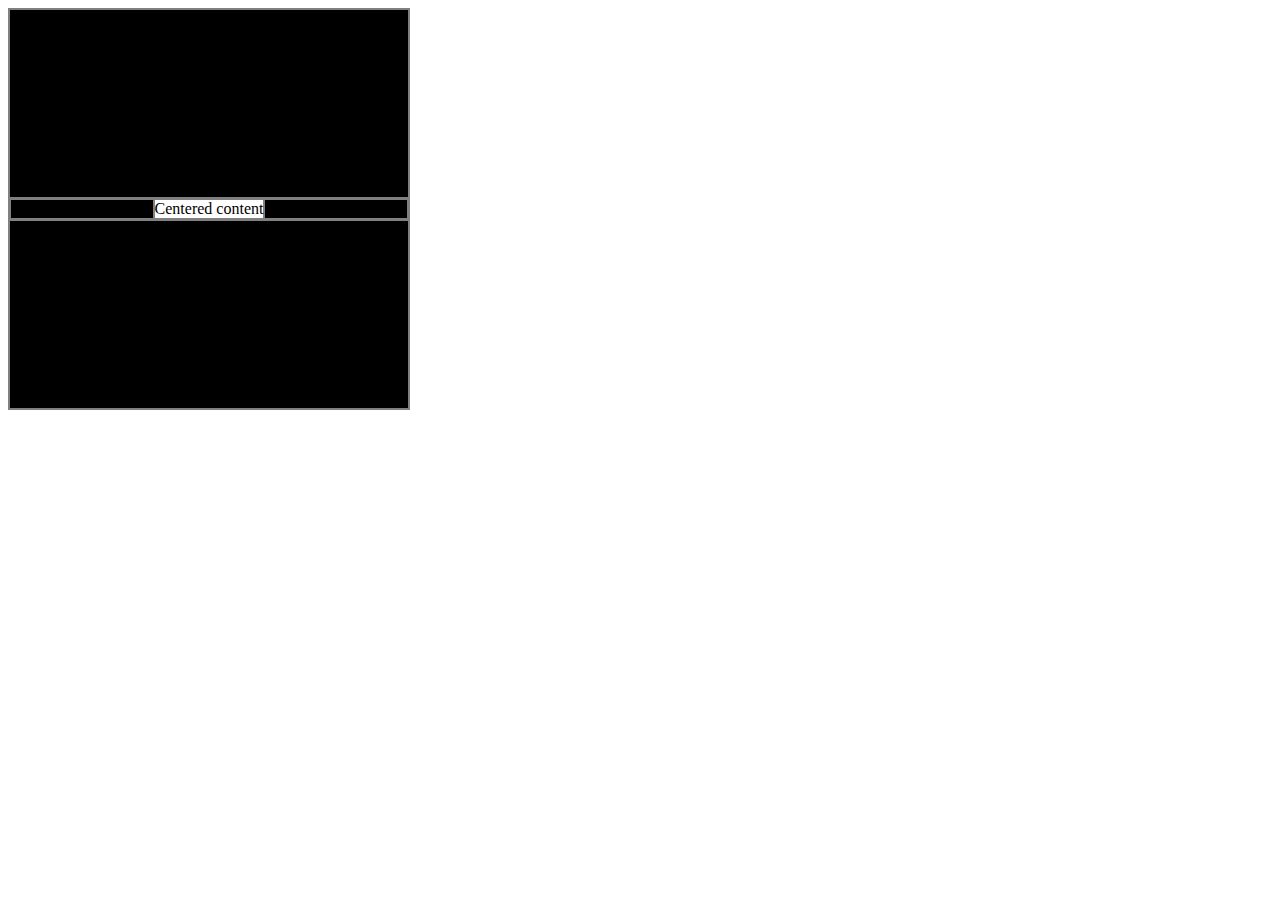
<file: week3_working_files/flexbox-examples/centering-element-inside-page/index.html>
<!DOCTYPE html>
<html lang="en">
  <head>

  <!-- For this case, the easiest thing to do is create two flexible boxes, one inside another. Each flexbox will have three elements: two of them pad the centered element, and then the centered element itself. -->
    <style>
    	.vertical-box {
		  display: flex;
		  height: 400px;
		  width: 400px;
		  flex-flow: column;
		}
		.horizontal-box {
		  display: flex;
		  flex-flow: row;
		}
		.spacer {
		  flex: auto;
		  background-color: black;
		}
		.centered-element {
		  flex: none;
		  background-color: white;
		}
		div {
			border: 1px solid gray;
		}
    </style>
  </head>
  <body>
  	<div class="vertical-box">
	  <div class="spacer"></div>
	  <div class="centered-element horizontal-box">
	    <div class="spacer"></div>
	    <div class="centered-element">Centered content</div>
	     <div class="spacer"></div>
	  </div>
	  <div class="spacer"></div>
	</div>
  </body>
</html>
</file>
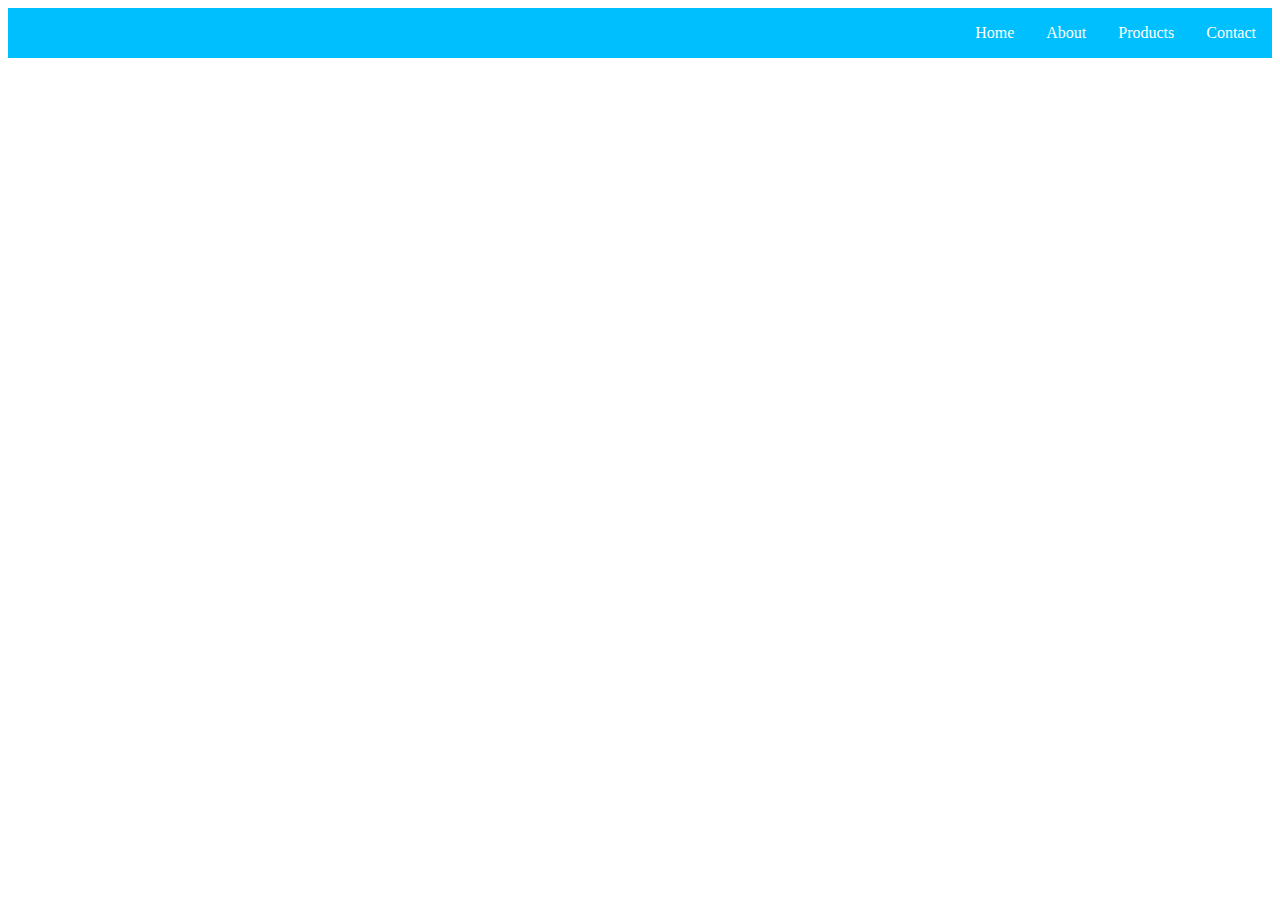
<file: week3_working_files/flexbox-examples/dynamic-top-nav/index.html>
<!DOCTYPE html>
<html lang="en">
  <head>
  <!-- a right-aligned navigation on the very top of our website, but we want it to be centered on medium-sized screens and single-columned on small devices -->
    <style>
    	.navigation {
		  list-style: none;
		  margin: 0;

		  background: deepskyblue;

		  display: -webkit-box;
		  display: -moz-box;
		  display: -ms-flexbox;
		  display: -webkit-flex;
		  display: flex;

		  -webkit-flex-flow: row wrap;
		  justify-content: flex-end;
		}

		.navigation a {
		  text-decoration: none;
		  display: block;
		  padding: 1em;
		  color: white;
		}

		.navigation a:hover {
		  background: linear-gradient(
        rgba(0, 0, 0, 0.2) 70%,
        rgba(0, 191, 255, 1)
      )
		}

		@media all and (max-width: 800px) {
		  .navigation {
		    justify-content: space-around;
		  }
		}

		@media all and (max-width: 600px) {
		  .navigation {
		    -webkit-flex-flow: column wrap;
		    flex-flow: column wrap;
		    padding: 0;
		  }

		  .navigation a {
		    text-align: center;
		    padding: 10px;
		    border-top: 1px solid rgba(255,255,255,0.3);
		    border-bottom: 1px solid rgba(0,0,0,0.1);
		  }


		  .navigation li:last-of-type a {
		    border-bottom: none;
		  }
		}
    </style>
  </head>
  <body>
  	<ul class="navigation">
	  <li><a href="#">Home</a></li>
	  <li><a href="#">About</a></li>
	  <li><a href="#">Products</a></li>
	  <li><a href="#">Contact</a></li>
	</ul>
  </body>
</html>
</file>
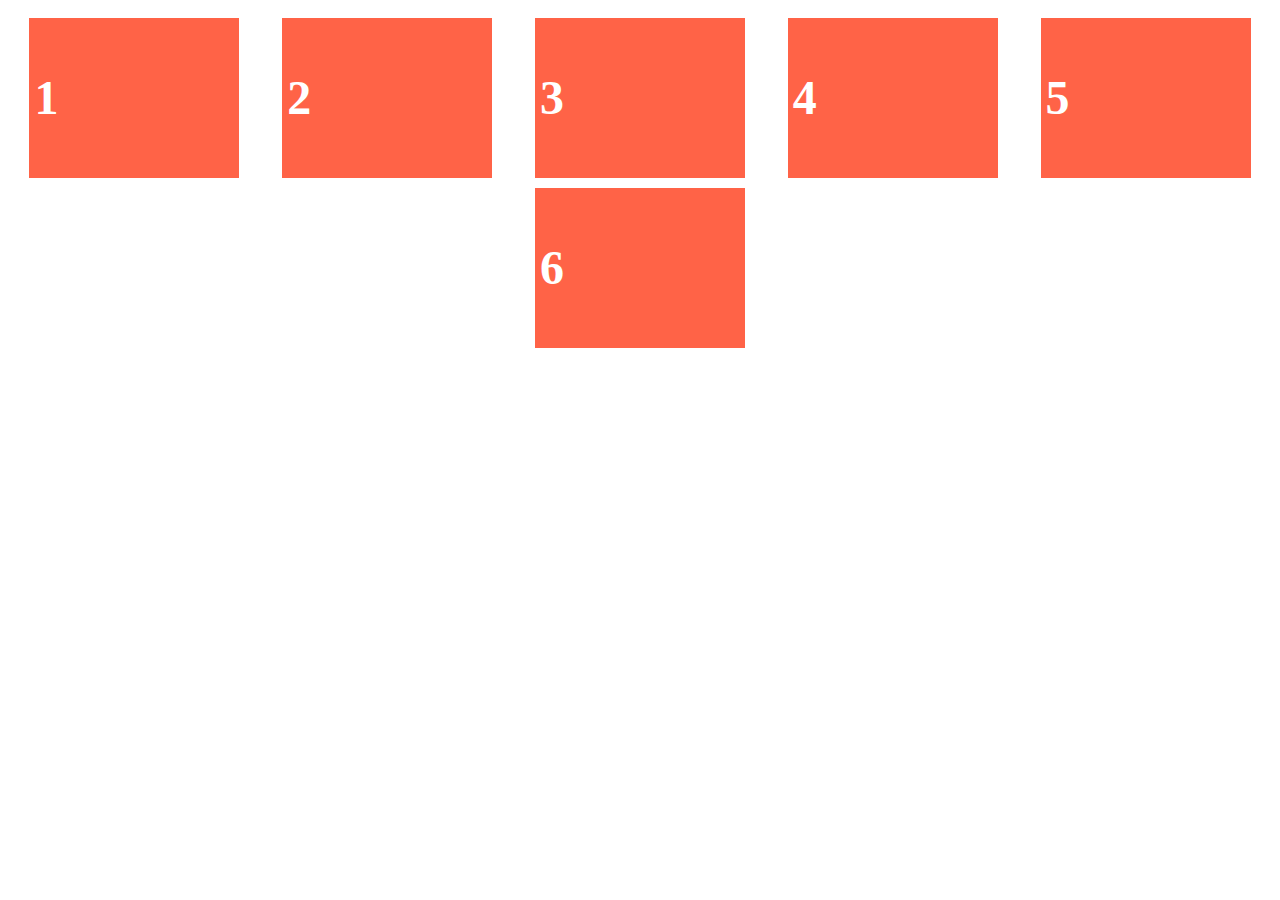
<file: week3_working_files/flexbox-examples/even-horiz-items/index.html>
<!DOCTYPE html>
<html lang="en">
  <head>
  <!-- a list of 6 items, all with a fixed dimensions in a matter of aesthetics but they could be auto-sized. We want them to be evenly and nicely distributed on the horizontal axis so that when we resize the browser, everything is fine (without media queries!) -->
    <style>

    .flex-container {
		  padding: 0;
		  margin: 0;
		  list-style: none;

		  display: -webkit-box;
		  display: -moz-box;
		  display: -ms-flexbox;
		  display: -webkit-flex;
		  display: flex;

		  -webkit-flex-flow: row wrap;
		  justify-content: space-around;
		}

		.flex-item {
		  background: tomato;
		  padding: 5px;
		  width: 200px;
		  height: 150px;
		  margin: 10px 1px 0 1px;

		  line-height: 150px;
		  color: white;
		  font-weight: bold;
		  font-size: 3em;
		  text-align: center;
		  display: inline-flex;
		}

    </style>
  </head>
  <body>
  	<ul class="flex-container">
	  <li class="flex-item">1</li>
	  <li class="flex-item">2</li>
	  <li class="flex-item">3</li>
	  <li class="flex-item">4</li>
	  <li class="flex-item">5</li>
	  <li class="flex-item">6</li>
	</ul>
  </body>
</html>
</file>
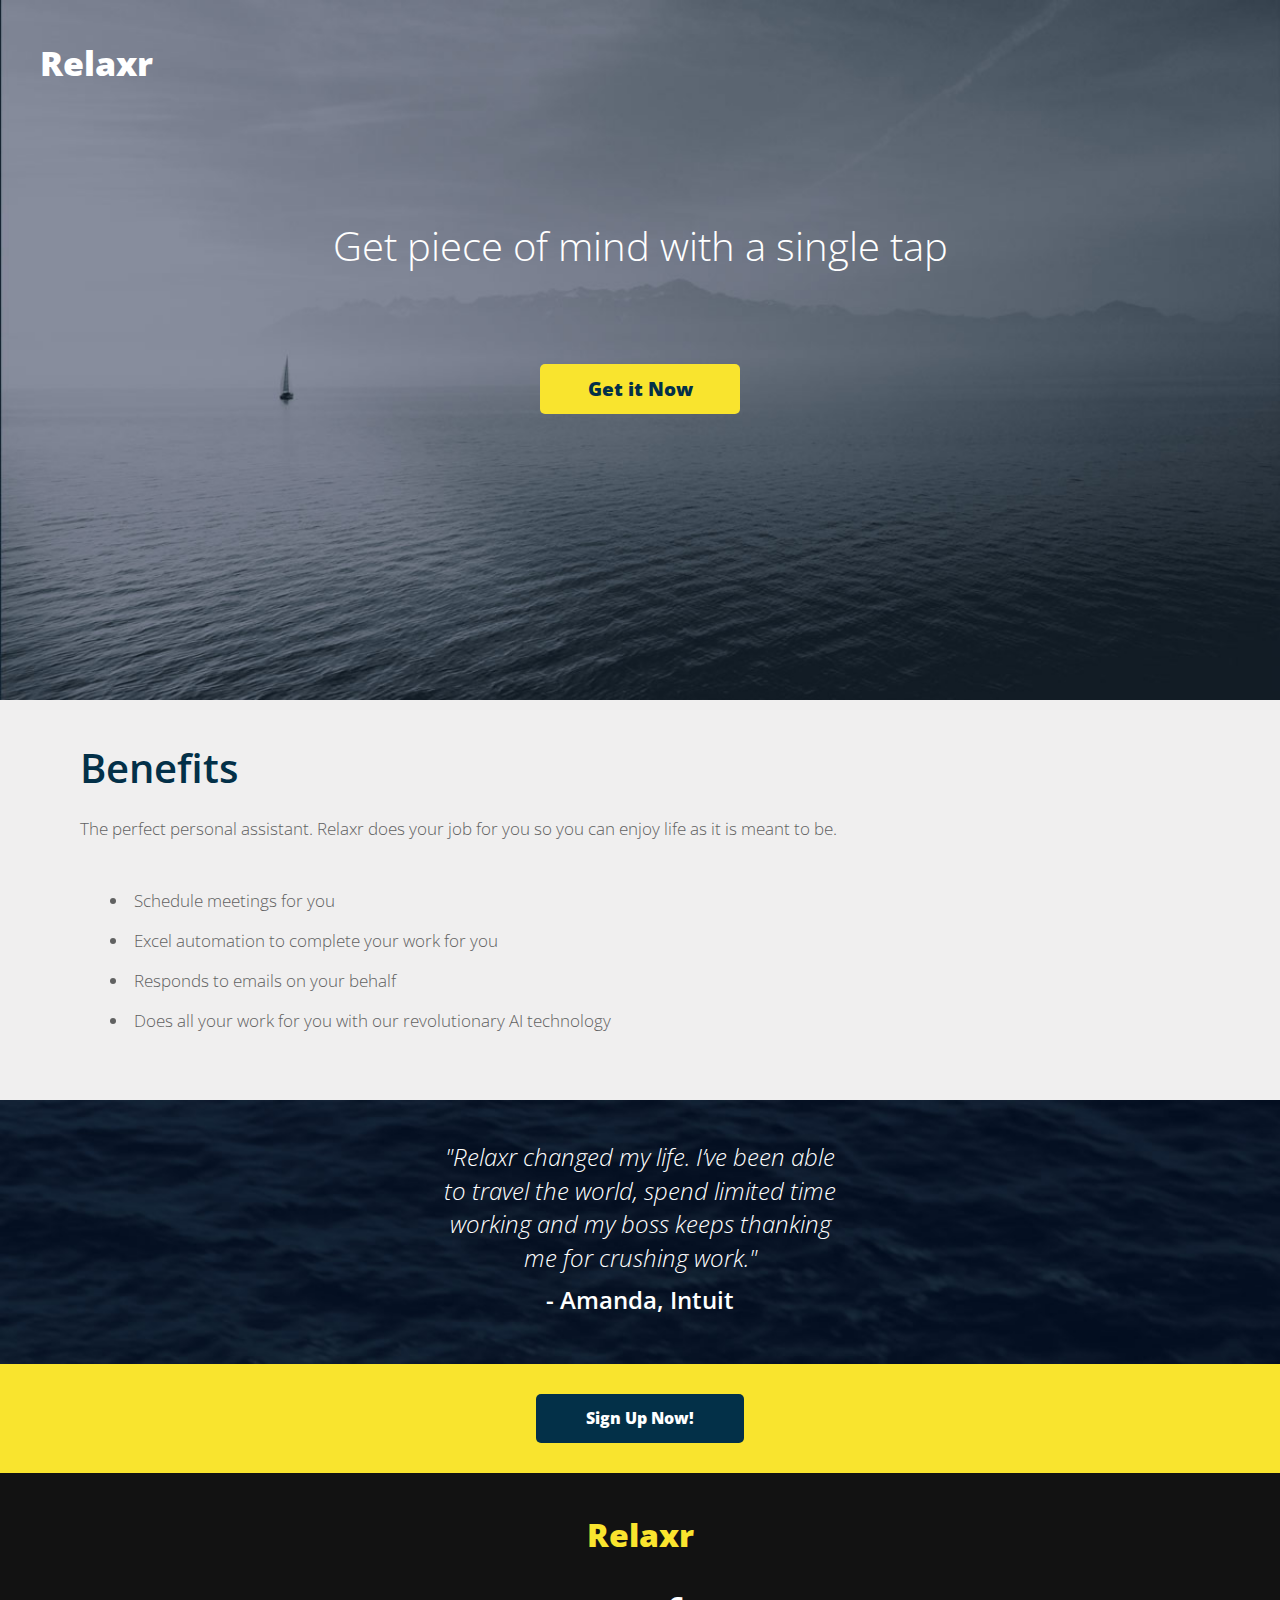
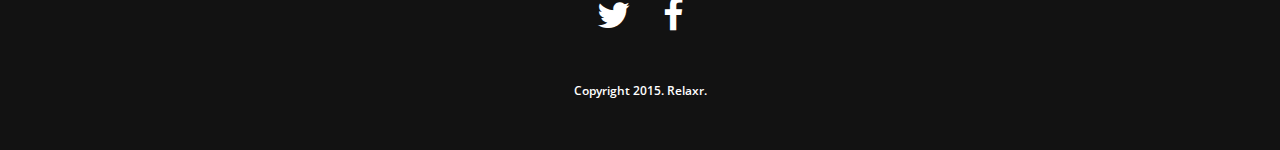
<file: week3_working_files/assignment/1.Relaxr/starter_code/index.html>
<!DOCTYPE html>
<html lang="en">

<head>
	<meta charset="utf-8">
	<meta name="description" content="Your description goes here">
	<meta name="keywords" content="one, two, three">

	<title>Relaxr</title>

	<!-- external CSS link -->
	<link rel="stylesheet" href="css/reset.css">
	<link rel="stylesheet" href="css/style.css">
	<link href='https://fonts.googleapis.com/css?family=Open+Sans:300,300italic,600,800' rel='stylesheet' type='text/css'>
	<link rel="stylesheet" href="https://maxcdn.bootstrapcdn.com/font-awesome/4.5.0/css/font-awesome.min.css">

</head>

<body>
	<div class="container">

		<section class="background">
			<article>
				<div class="headerlogo">Relaxr</div>
				<h1>Get piece of mind with a single tap</h1>
				<a class="getbutton">Get it Now</a>
			</article>
		</section>

		<section class="benefits">
			<article>
				<div class="benefitstext">
					<h2>Benefits</h2>
					<p>The perfect personal assistant. Relaxr does your job for you so you can enjoy life as it is meant to be.</p>
					<ul>
						<li>Schedule meetings for you</li>
						<li>Excel automation to complete your work for you</li>
						<li>Responds to emails on your behalf</li>
						<li>Does all your work for you with our revolutionary AI technology</li>
					</ul>
				</div>
			</article>
		</section>

		<section class="testimonial">
			<article>
				<blockquote>"Relaxr changed my life. I’ve been able to travel the world, spend limited time working and my boss keeps thanking me for crushing work."</blockquote>
				<p>- Amanda, Intuit</p>
			</article>
		</section>

		<section class="signup">
			<a class="signbutton">Sign Up Now!</a>
		</section>

		<footer>
			<div class="footerlogo">Relaxr</div>
			<div class="socialmedia">
				<a href="http://www.twitter.com" target="_blank"><i class="fa fa-twitter fa-3x"></i></a>
				<a href="http://www.facebook.com" target="_blank"><i class="fa fa-facebook fa-3x"></i></a>
			</div>
			<p class="footertext">Copyright 2015. Relaxr.</p>
		</footer>
	</div>
	<!-- #container -->
</body>

</html>
</file>
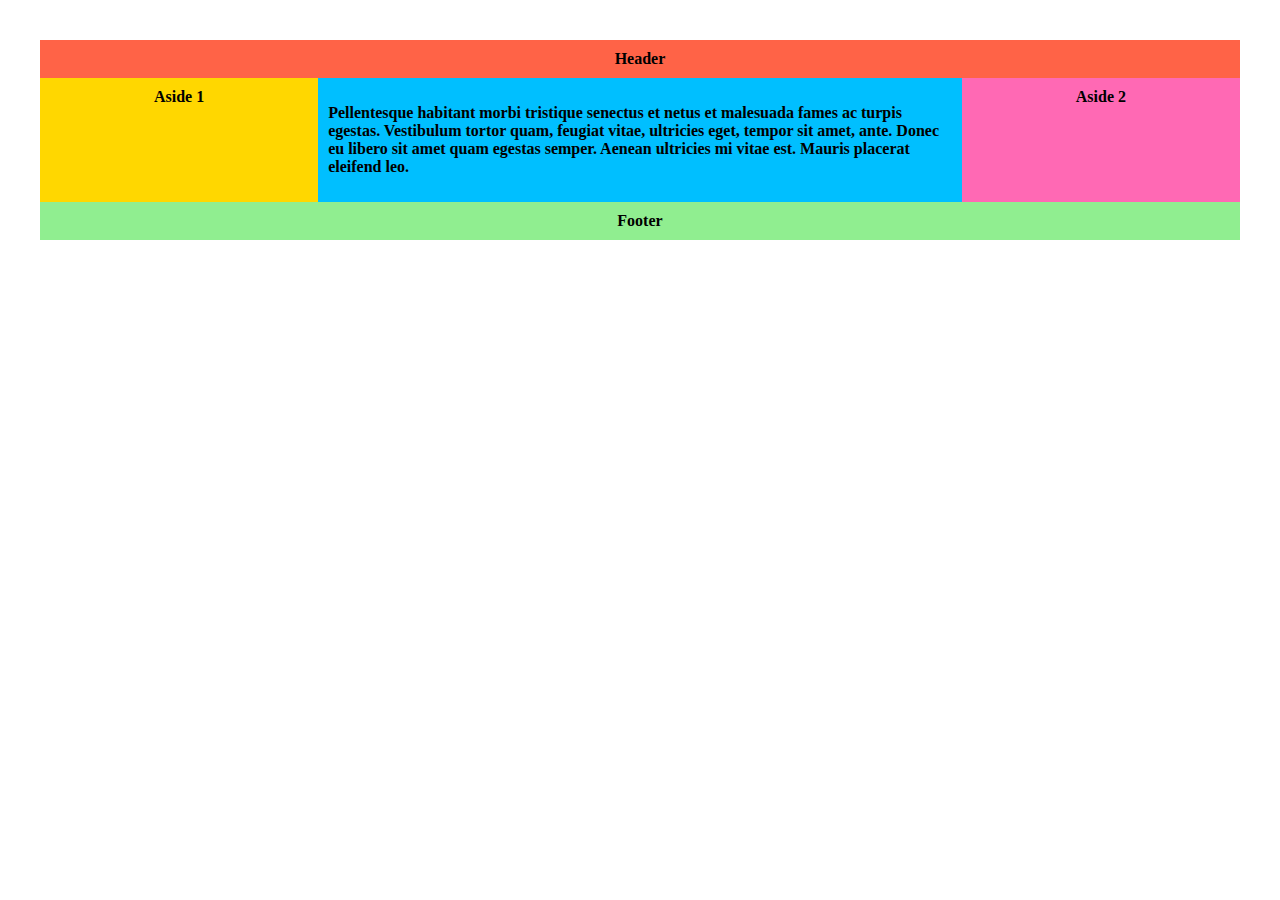
<file: week3_working_files/flexbox-examples/advanced/flexible-column-layout-with-rows/index.html>
<!DOCTYPE html>
<html lang="en">
  <head>
  <!-- a mobile-first 3-columns layout with full-width header and footer. And independent from source order utilzing the different value applications of flex-basis-->
    <style>
    	.wrapper {
		  display: -webkit-box;
		  display: -moz-box;
		  display: -ms-flexbox;
		  display: -webkit-flex;
		  display: flex;

		  -webkit-flex-flow: row wrap;
		  flex-flow: row wrap;

		  font-weight: bold;
		  text-align: center;
		}

		/*
			flex-basis is 100% which forces each item to
			be 100% of the length of a line so the elements stack
			vertically even though the flex-flow is row.
			nb flex-grow is 1 so they are evenly flexible
		*/
		.wrapper > * {
		  padding: 10px;
		  flex: 1 100%;
		}

		.header {
		  background: tomato;
		}

		.footer {
		  background: lightgreen;
		}

		.main {
		  text-align: left;
		  background: deepskyblue;
		}

		.aside-1 {
		  background: gold;
		}

		.aside-2 {
		  background: hotpink;
		}

		/*
			this makes the asides always have flex-grow: 1; for all layouts >= 600px
			with flex-basis: auto; meaning that
			the remaining space will always be distributed to
			other elements with a greater flex-grow (e.g. 100%).
		*/
		@media all and (min-width: 600px) {
		  .aside { flex: 1 auto; }
		}

		/*
			this resets the order of the items for all layouts >= 800px
			with the order of one of the asides moving before the main.
			the main is then taking a flex-grow of 3, with a flex-basis: 0px;
			so that the space distribution always happens between itself and the
			auto-basis-spacing of the asides either side of it.
			the header and footer consistently stay at 100% length on seperate lines.
		*/
		@media all and (min-width: 800px) {
		  .main    { flex: 3 0px; }
		  .aside-1 { order: 1; }
		  .main    { order: 2; }
		  .aside-2 { order: 3; }
		  .footer  { order: 4; }
		}

		body {
		  padding: 2em;
		}

    </style>
  </head>
  <body>
  <div class="wrapper">
	  <header class="header">Header</header>
	  <article class="main">
	    <p>Pellentesque habitant morbi tristique senectus et netus et malesuada fames ac turpis egestas. Vestibulum tortor quam, feugiat vitae, ultricies eget, tempor sit amet, ante. Donec eu libero sit amet quam egestas semper. Aenean ultricies mi vitae est. Mauris placerat eleifend leo.</p>
	  </article>
	  <aside class="aside aside-1">Aside 1</aside>
	  <aside class="aside aside-2">Aside 2</aside>
	  <footer class="footer">Footer</footer>
	</div>
  </body>
</html>
</file>
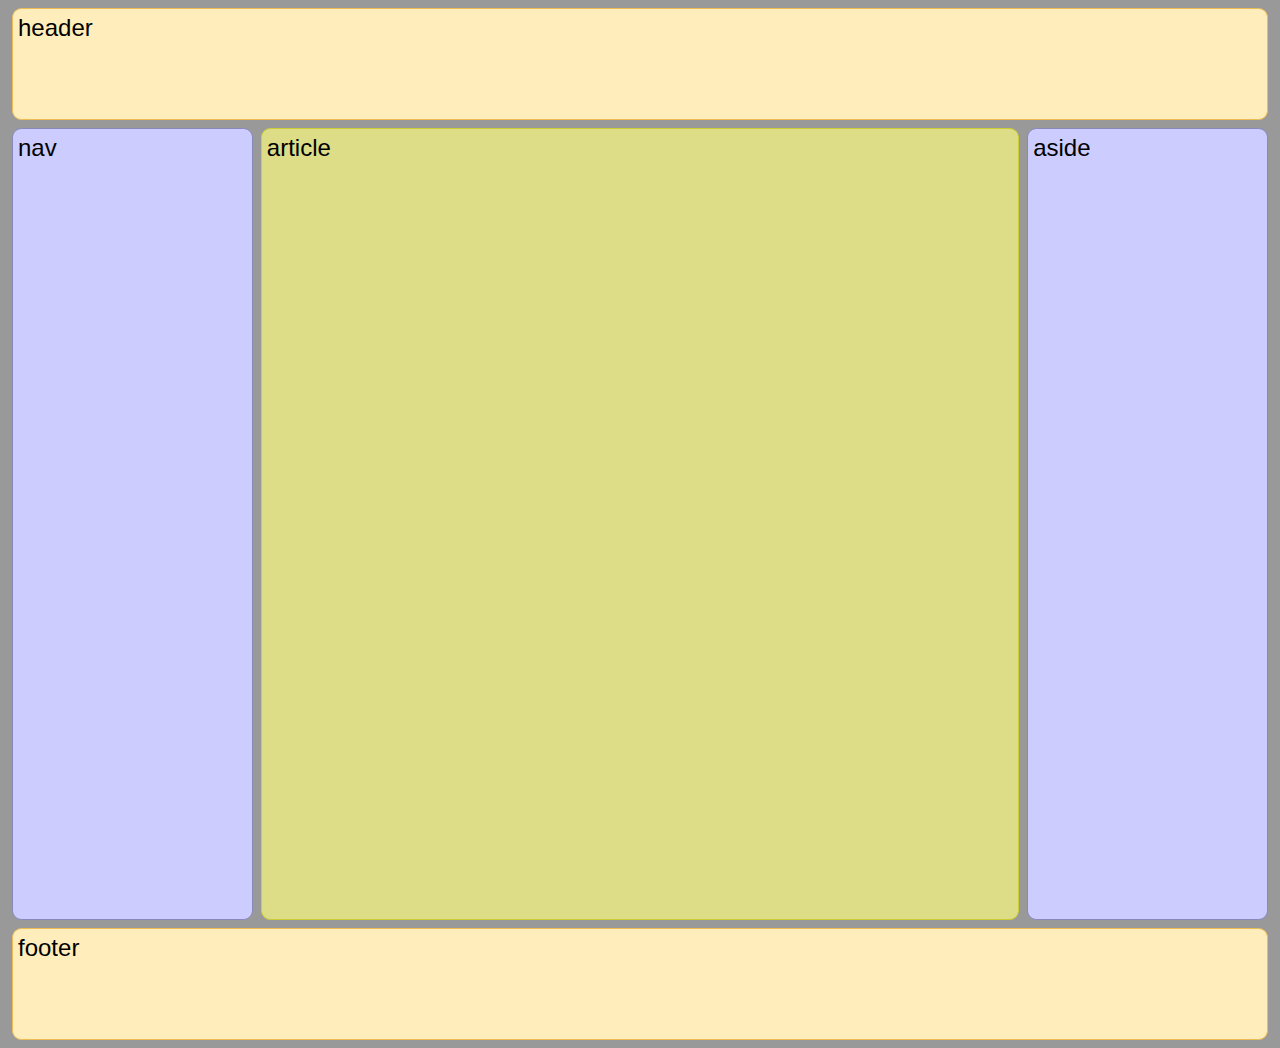
<file: week3_working_files/flexbox-examples/advanced/holy-grail-layout/index.html>
<!DOCTYPE html>
<html lang="en">
  <head>
    <style>

  body {
   font: 24px Helvetica;
   background: #999999;
  }

  #main {
   min-height: 800px;
   margin: 0px;
   padding: 0px;
   display: -webkit-flex;
   display:         flex;
   -webkit-flex-flow: row;
           flex-flow: row;
   }
 
  #main > article {
   margin: 4px;
   padding: 5px;
   border: 1px solid #cccc33;
   border-radius: 7pt;
   background: #dddd88;
   -webkit-flex: 3 1 60%;
           flex: 3 1 60%;
   -webkit-order: 2;
           order: 2;
   }
  
  #main > nav {
   margin: 4px;
   padding: 5px;
   border: 1px solid #8888bb;
   border-radius: 7pt;
   background: #ccccff;
   -webkit-flex: 1 6 20%;
           flex: 1 6 20%;
   -webkit-order: 1;
           order: 1;
   }
  
  #main > aside {
   margin: 4px;
   padding: 5px;
   border: 1px solid #8888bb;
   border-radius: 7pt;
   background: #ccccff;
   -webkit-flex: 1 6 20%;
           flex: 1 6 20%;
   -webkit-order: 3;
           order: 3;
   }
 
  header, footer {
   display: block;
   margin: 4px;
   padding: 5px;
   min-height: 100px;
   border: 1px solid #eebb55;
   border-radius: 7pt;
   background: #ffeebb;
   }
 
  /* Too narrow to support three columns */
  @media all and (max-width: 640px) {
  
   #main, #page {
    -webkit-flex-flow: column;
            flex-direction: column;
   }

   #main > article, #main > nav, #main > aside {
    /* Return them to document order */
    -webkit-order: 0;
            order: 0;
   }
  
   #main > nav, #main > aside, header, footer {
    min-height: 50px;
    max-height: 50px;
   }
  }

 </style>
  </head>
  <body>
 <header>header</header>
 <div id='main'>
    <article>article</article>
    <nav>nav</nav>
    <aside>aside</aside>
 </div>
 <footer>footer</footer>
  </body>
</html>
</file>
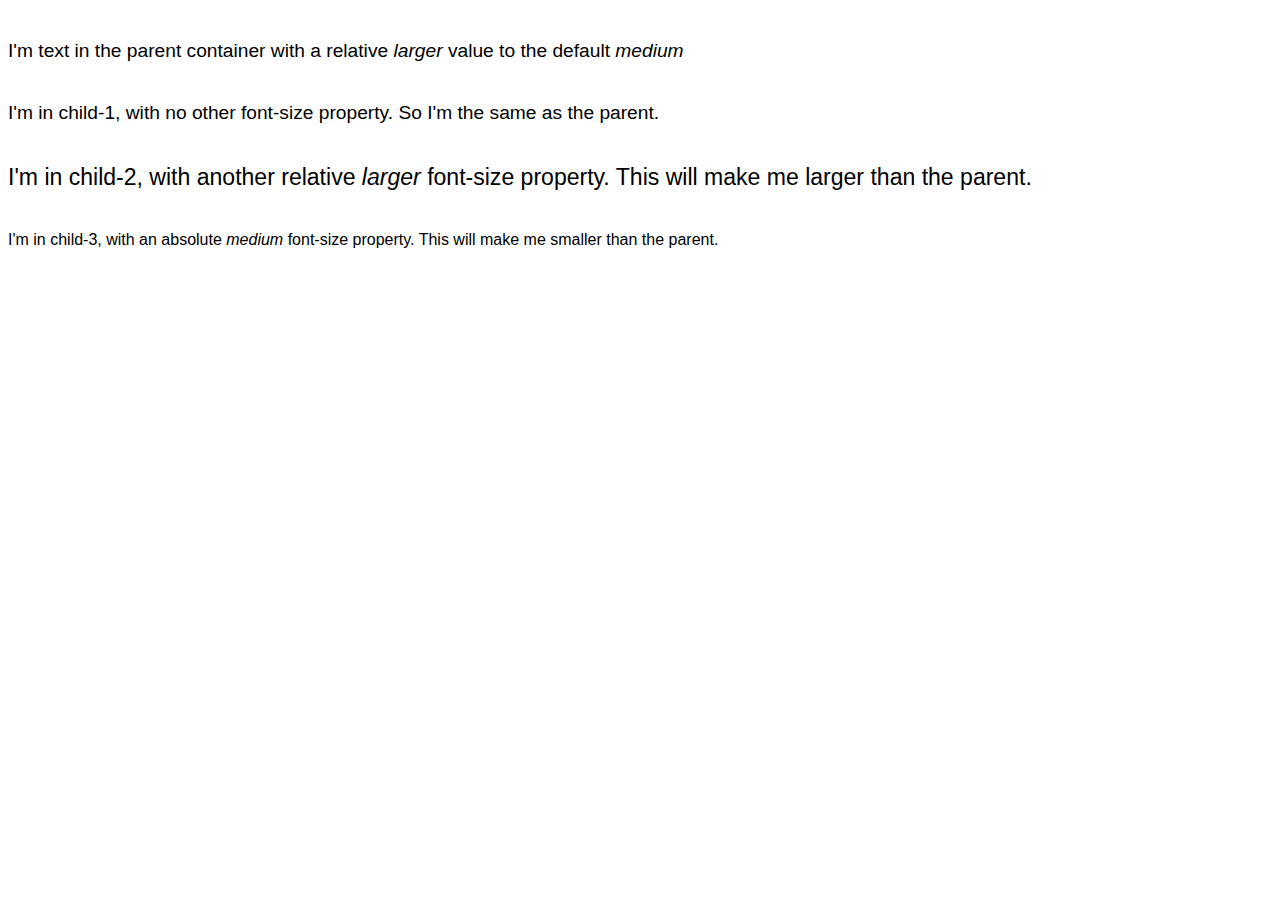
<file: week3_working_files/font-keywords/page.html>
<!DOCTYPE html>
<html>

<head>
  <title>Font sizes</title>
  <link rel="stylesheet" type="text/css" href="page.css">
</head>

<body>

  <div class="parent">
    I'm text in the parent container with a relative <em>larger</em> value to the default <em>medium</em>

    <div class="child-1">
      I'm in child-1, with no other font-size property. So I'm the same as the parent.
    </div>

    <div class="child-2">
      I'm in child-2, with another relative <em>larger</em> font-size property. This will make me larger than the parent.
    </div>

    <div class="child-3">
      I'm in child-3, with an absolute <em>medium</em> font-size property. This will make me smaller than the parent.
    </div>

  </div>

</body>

</html>
</file>
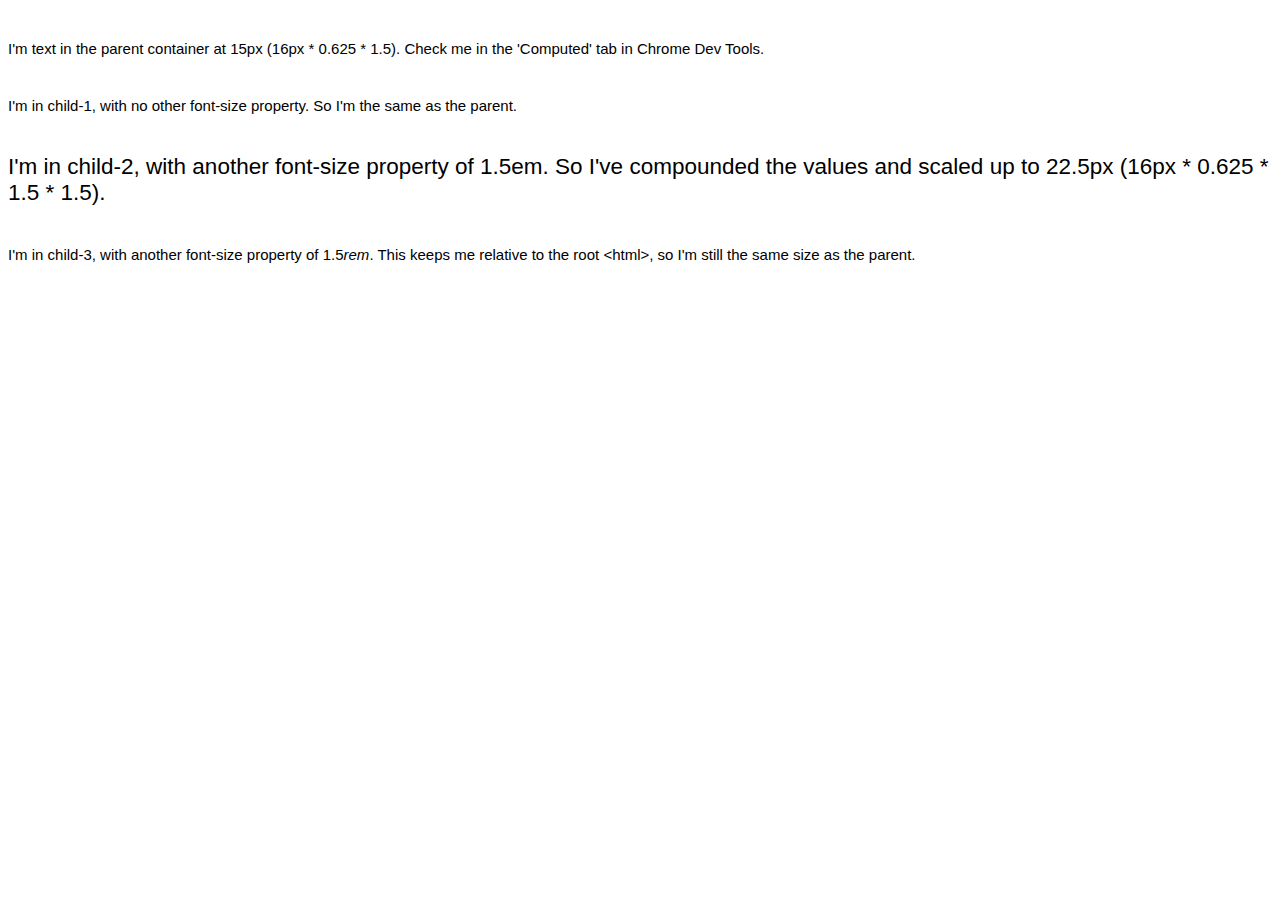
<file: week3_working_files/font-sizes/page.html>
<!DOCTYPE html>
<html>

<head>
  <title>Font sizes</title>
  <link rel="stylesheet" type="text/css" href="page.css">
</head>

<body>

  <div class="parent">
    I'm text in the parent container at 15px (16px * 0.625 * 1.5). Check me in the 'Computed' tab in Chrome Dev Tools.

    <div class="child-1">
      I'm in child-1, with no other font-size property. So I'm the same as the parent.
    </div>

    <div class="child-2">
      I'm in child-2, with another font-size property of 1.5em. So I've compounded the values and scaled up to 22.5px (16px * 0.625 * 1.5 * 1.5).
    </div>

    <div class="child-3">
      I'm in child-3, with another font-size property of 1.5<em>rem</em>. This keeps me relative to the root &lt;html&gt;, so I'm still the same size as the parent.
    </div>

  </div>

</body>

</html>
</file>
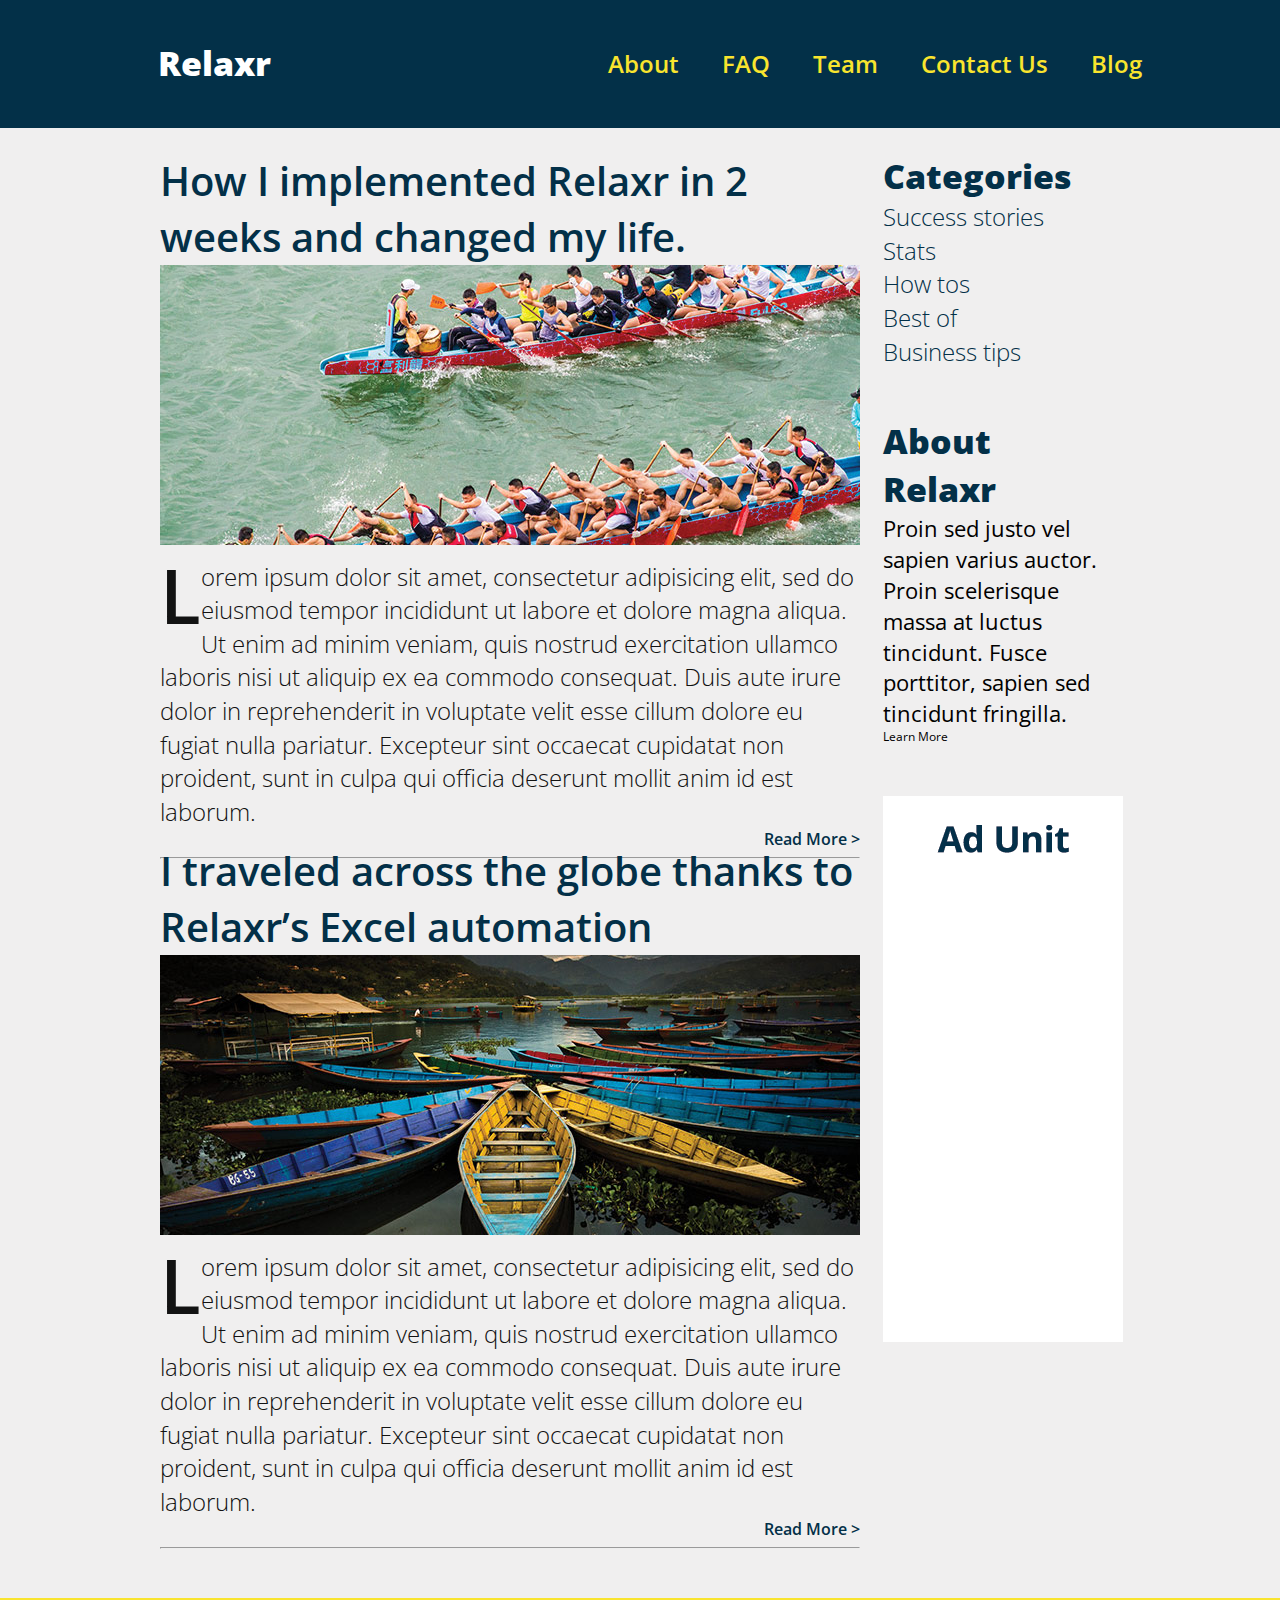
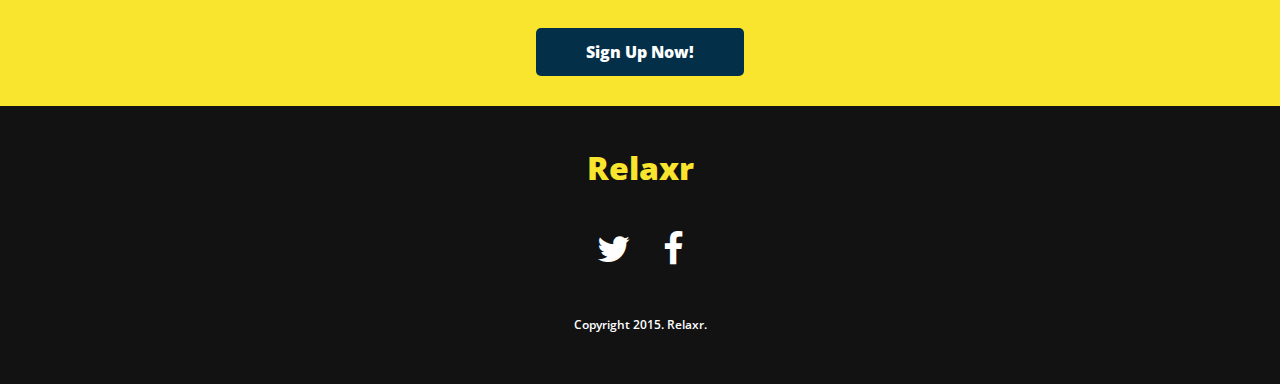
<file: week3_working_files/assignment/1.Relaxr/starter_code/blog.html>
<!DOCTYPE html>
<html lang="en">

<head>
	<meta charset="utf-8">
	<meta name="description" content="Your description goes here">
	<meta name="keywords" content="one, two, three">

	<title>Relaxr</title>

	<!-- external CSS link -->
	<link rel="stylesheet" href="css/reset.css">
	<link rel="stylesheet" href="css/style.css">
	<link href='https://fonts.googleapis.com/css?family=Open+Sans:300,300italic,600,800' rel='stylesheet' type='text/css'>
	<link rel="stylesheet" href="https://maxcdn.bootstrapcdn.com/font-awesome/4.5.0/css/font-awesome.min.css">

</head>

<body>


		<section class="header">
			<div class="headerlogo">Relaxr</div>
			<nav>
				<ul>
					<a href="index.html">About</a>
					<a href="#">FAQ</a>
					<a href="#">Team</a>
					<a href="#">Contact Us</a>
					<a href="blog.html">Blog</a>
				</ul>
			</nav>
		</section>

		<div class="maincontainer">
			<div class="postplaceholder">
				<section class="post">
					<article>
						<h2>How I implemented Relaxr in 2 weeks and changed my life.</h2>
						<img src="images/blog_photo1.jpg">
						<p>
							<span>L</span>orem ipsum dolor sit amet, consectetur adipisicing elit, sed do eiusmod tempor incididunt ut labore et dolore magna aliqua. Ut enim ad minim veniam, quis nostrud exercitation ullamco laboris nisi ut aliquip ex ea commodo consequat. Duis
							aute irure dolor in reprehenderit in voluptate velit esse cillum dolore eu fugiat nulla pariatur. Excepteur sint occaecat cupidatat non proident, sunt in culpa qui officia deserunt mollit anim id est laborum.</p>

						<div class="readmore">
							<a href="#">Read More > </a>
						</div>
						<hr>
					</article>
				</section>

				<section class="post">
					<article>
						<h2>I traveled across the globe thanks to Relaxr’s Excel automation</h2>
						<img src="images/blog_photo2.jpg">
						<p>
							<span>L</span>orem ipsum dolor sit amet, consectetur adipisicing elit, sed do eiusmod tempor incididunt ut labore et dolore magna aliqua. Ut enim ad minim veniam, quis nostrud exercitation ullamco laboris nisi ut aliquip ex ea commodo consequat. Duis
							aute irure dolor in reprehenderit in voluptate velit esse cillum dolore eu fugiat nulla pariatur. Excepteur sint occaecat cupidatat non proident, sunt in culpa qui officia deserunt mollit anim id est laborum.</p>

						<div class="readmore">
							<a href="#">Read More > </a>
						</div>
						<hr>
					</article>
				</section>
			</div>
			<!-- content -->

			<aside>
				<div class="sidebar">
					<h3>Categories</h3>
					<ul>
						<a>Success stories</a>
						<a>Stats</a>
						<a>How tos</a>
						<a>Best of</a>
						<a>Business tips</a>
					</ul>
				</div>

				<div class="sidebar">
					<h3>About Relaxr</h3>
					<p>Proin sed justo vel sapien varius auctor. Proin scelerisque massa at luctus tincidunt. Fusce porttitor, sapien sed tincidunt fringilla.</p>
          <a src="#">Learn More</a>
				</div>
				<div class="sidebar">
					<img src="images/ad-unit.png">
				</div>
			</aside>

		</div>
		<!--maincontainer-->

		<section class="signup">
			<a class="signbutton">Sign Up Now!</a>
		</section>

		<footer>
			<div class="footerlogo">Relaxr</div>
			<div class="socialmedia">
				<a href="http://www.twitter.com" target="_blank"><i class="fa fa-twitter fa-3x"></i></a>
				<a href="http://www.facebook.com" target="_blank"><i class="fa fa-facebook fa-3x"></i></a>
			</div>
			<p class="footertext">Copyright 2015. Relaxr.</p>
		</footer>

	<!-- #container -->
</body>

</html>
</file>
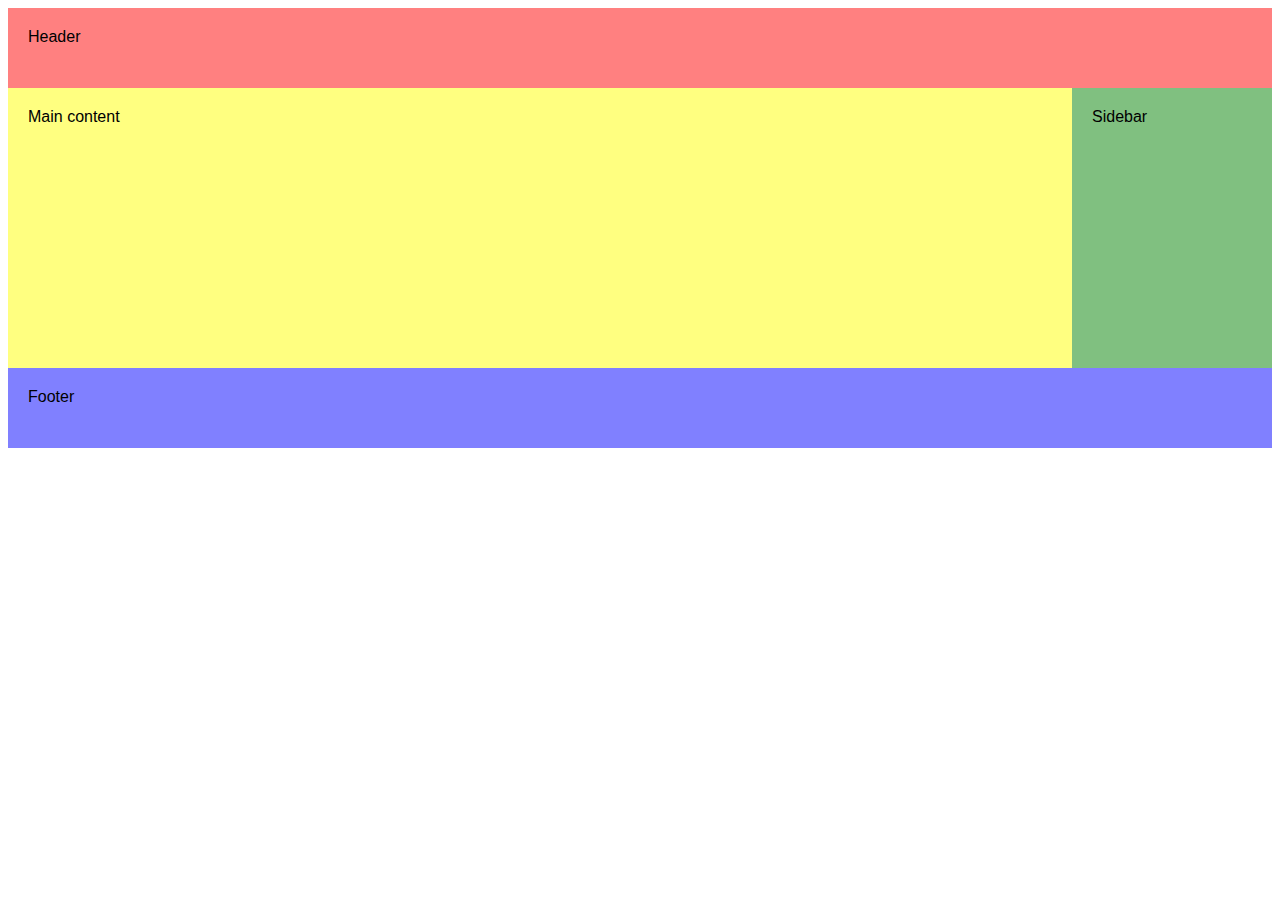
<file: week3_working_files/layout_challenge/1.two-column/flexbox-columns/page.html>
<!DOCTYPE html>
<html>

<head>
  <title>Flexbox layout</title>
  <link rel="stylesheet" type="text/css" href="page.css">
</head>

<body>
  <header>
    <div class="placeholder">Header</div>
  </header>

  <main>
    <section class="content">
      <div class="placeholder">Main content</div>
    </section>
    <section class="sidebar">
      <div class="placeholder">Sidebar</div>
    </section>
  </main>

  <footer>
    <div class="placeholder">Footer</div>
  </footer>
</body>

</html>
</file>
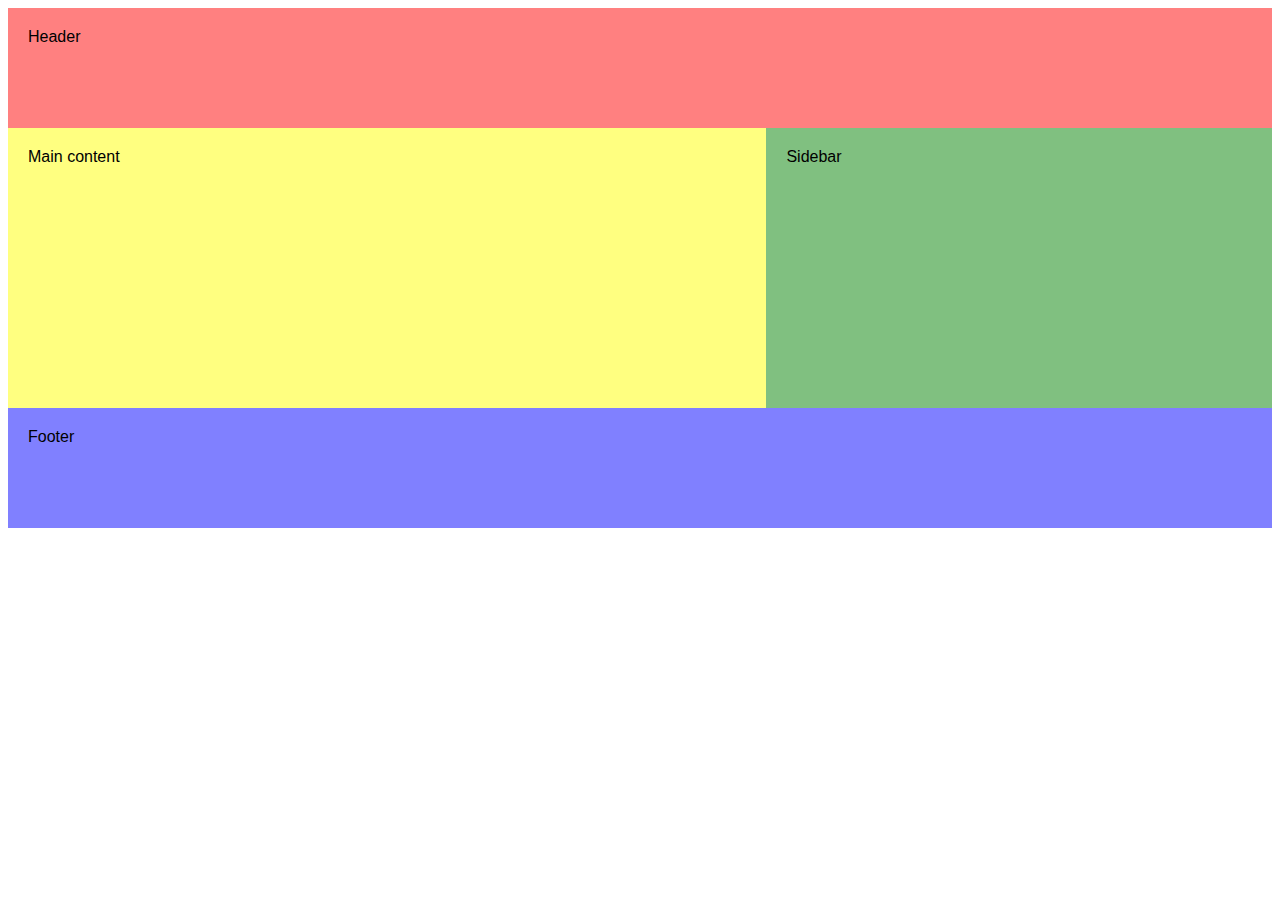
<file: week3_working_files/layout_challenge/1.two-column/float-columns/page.html>
<!DOCTYPE html>
<html>

<head>
  <title>Float layout</title>
  <link rel="stylesheet" type="text/css" href="page.css">
</head>

<body>
  <header>
    <div class="placeholder">Header</div>
  </header>
  <section class="content">
    <div class="placeholder">Main content</div>
  </section>
  <section class="sidebar">
    <div class="placeholder">Sidebar</div>
  </section>
  <footer>
    <div class="placeholder">Footer</div>
  </footer>
</body>

</html>
</file>
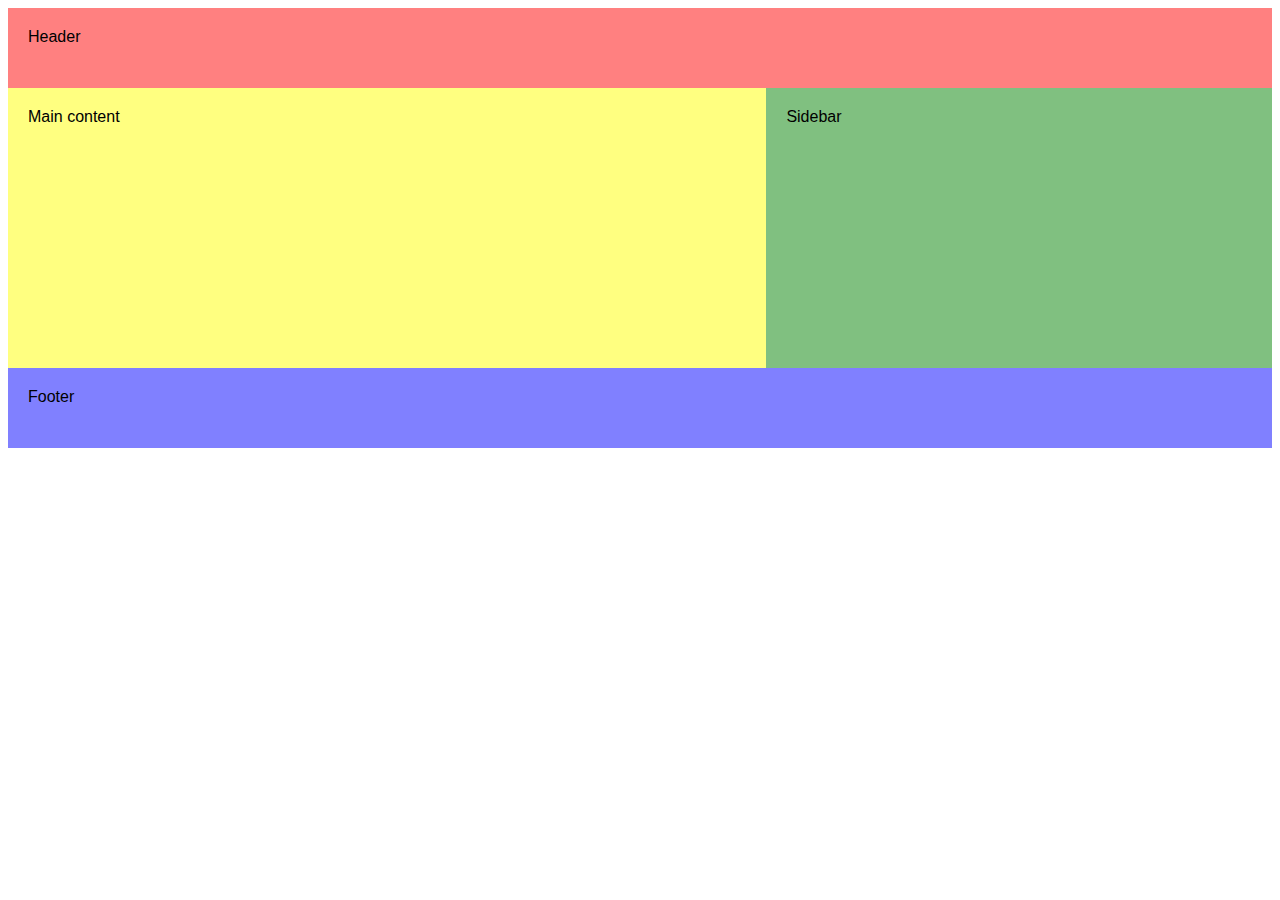
<file: week3_working_files/layout_challenge/1.two-column/inline-columns/page.html>
<!DOCTYPE html>
<html>

<head>
  <title>Inline layout</title>
  <link rel="stylesheet" type="text/css" href="page.css">
</head>

<body>
  <header>
    <div class="placeholder">Header</div>
  </header>

  <main>
    <section class="content">
      <div class="placeholder">Main content</div>
    </section>
    <section class="sidebar">
      <div class="placeholder">Sidebar</div>
    </section>
  </main>

  <footer>
    <div class="placeholder">Footer</div>
  </footer>
</body>

</html>
</file>
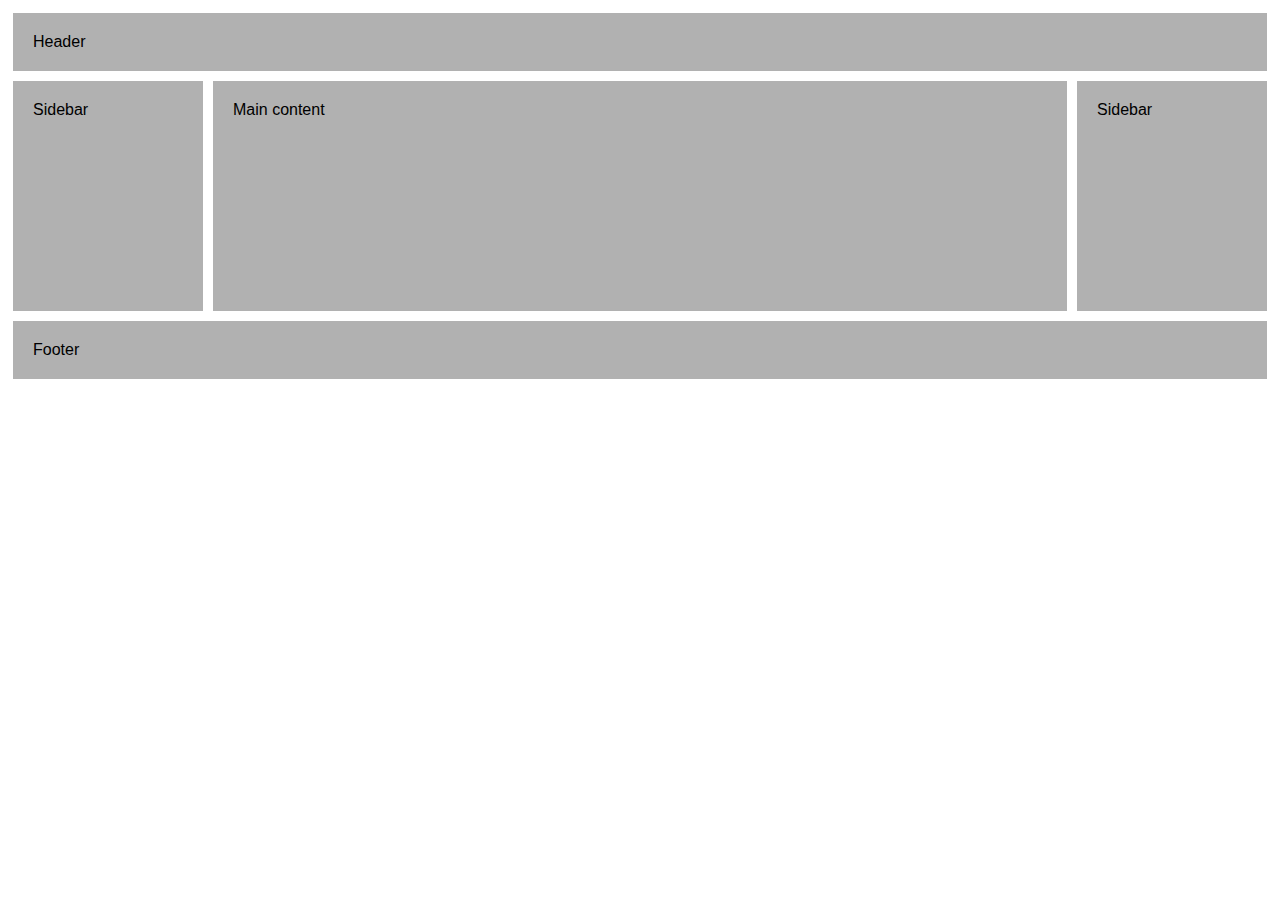
<file: week3_working_files/layout_challenge/2.three-column/flexbox-or-inline-columns/page.html>
<!DOCTYPE html>
<html>

<head>
  <title>Flexbox or inline columns layout</title>
  <link rel="stylesheet" type="text/css" href="page.css">
  <script src="modernizr-custom.js" type="text/javascript"></script>
</head>

<body>
  <header>
    <div class="placeholder">Header</div>
  </header>

  <main>
    <section class="sidebar placeholder">Sidebar</section>
    <section class="content placeholder">Main content</section>
    <section class="sidebar placeholder">Sidebar</section>
  </main>

  <footer>
    <div class="placeholder">Footer</div>
  </footer>
</body>

</html>
</file>
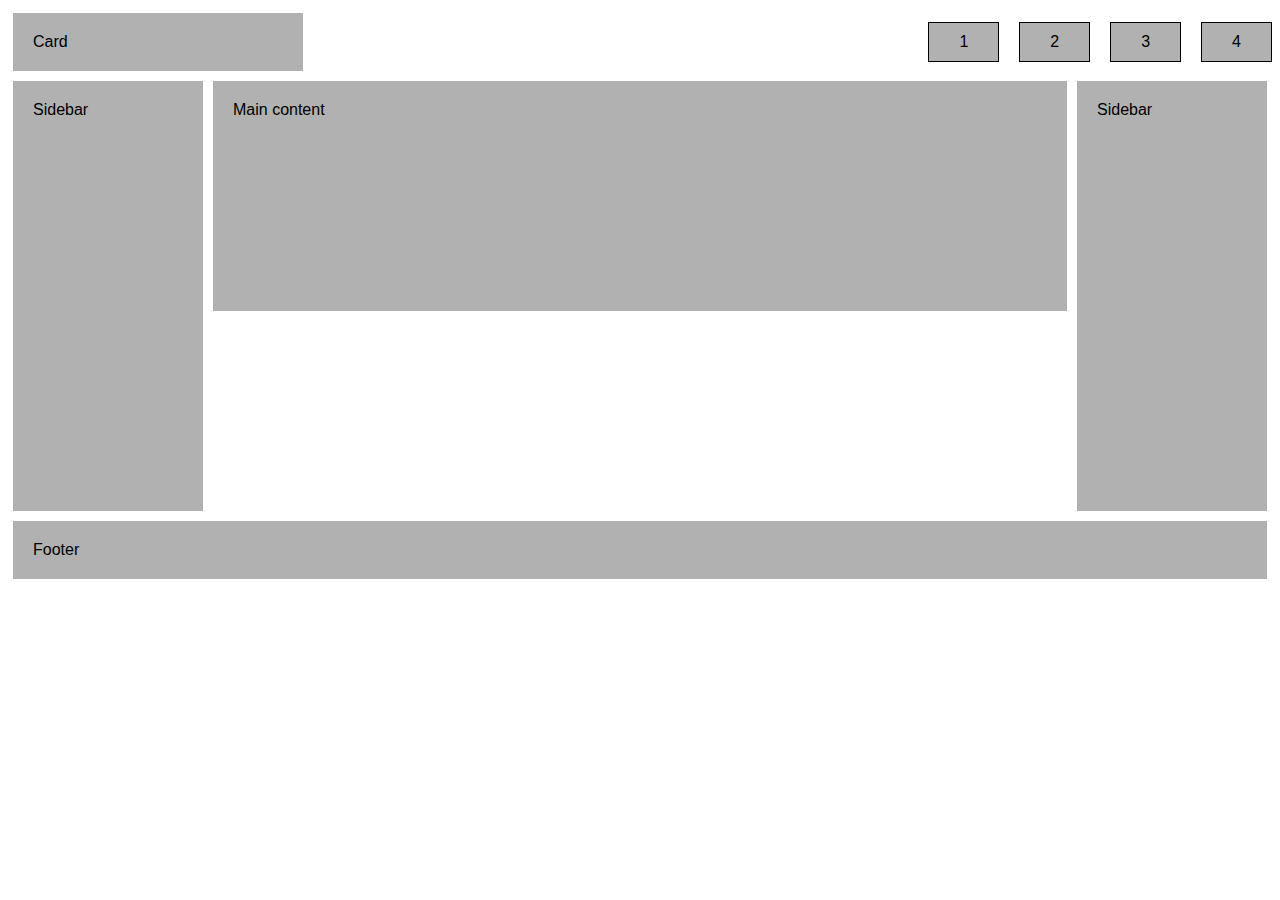
<file: week3_working_files/layout_challenge/5.magazine-layout/flexbox-or-inline-columns/page.html>
<!DOCTYPE html>
<html>

<head>
  <title>Flexbox or inline columns layout</title>
  <link rel="stylesheet" type="text/css" href="page.css">
  <script src="modernizr-custom.js" type="text/javascript"></script>
</head>

<body>
  <header>
    <div class="card placeholder">Card</div>
    <nav>
      <a>1</a>
      <a>2</a>
      <a>3</a>
      <a>4</a>
    </nav>
  </header>

  <main>
    <section class="sidebar placeholder">Sidebar</section>
    <section class="content placeholder">Main content</section>
    <section class="sidebar placeholder">Sidebar</section>
  </main>

  <footer>
    <div class="placeholder">Footer</div>
  </footer>
</body>

</html>
</file>
<file: week3_working_files/assignment/1.Relaxr/starter_code/css/style.css>
/*
Project Name: Blank Template
Client: Your Client
Author: Your Name
Developer @GA in NYC
*/


/******************************************
/* SETUP
/*******************************************/


/* Box Model Hack */

* {
  -moz-box-sizing: border-box;
  /* Firexfox */
  -webkit-box-sizing: border-box;
  /* Safari/Chrome/iOS/Android */
  box-sizing: border-box;
  /* IE */
}

/* Clear fix hack */

.clearfix:after {
  content: ".";
  display: block;
  clear: both;
  visibility: hidden;
  line-height: 0;
  height: 0;
}
.clear {
  clear: both;
}
.alignright {
  float: right;
  padding: 0 0 10px 10px;
  /* note the padding around a right floated image */
}
.alignleft {
  float: left;
  padding: 0 10px 10px 0;
  /* note the padding around a left floated image */
}

/******************************************
/* BASE STYLES
/*******************************************/

body {
  color: #000;
  font-size: 12px;
  line-height: 1.4;
  font-family: 'Open Sans', sans-serif;
  background-color: #f0efef;

}

/******************************************
/* LAYOUT
/*******************************************/


/* Center the container */


.container {
  width: 100%;
  height:100%;
  margin:0 auto;
}
.background {
  width: 100%;
  height: 700px;
  background: url(../images/header_bg.jpg) no-repeat center top rgb(134, 141, 157);
  background-size: cover;

}
h1 {
  font-size: 30pt;
  font-weight: 300;
  color: white;
  text-align: center;
  padding: 90px;
}
.background a{
  color:#033048;
  display:flex;
  justify-content: center;
  align-items: center;
}
.getbutton {
  font-weight: 800;
  font-size: 14pt;
  background-color: #f9e42e;
  width: 200px;
  height: 50px;
  border-radius: 5px;
  border: none;
  margin: 0 auto;
}
.header{
  background-color: #033048;
  display:flex;
  justify-content: space-around;
  align-items: center;
}
.headerlogo{
  font-size: 34px;
  font-weight: 800;
  color: white;
  display:flex;
  flex:0 auto;
  justify-content: flex-start;
  padding:40px;
  align-items: center;
}

/*nav {
  display:flex;
  align-items: center;
}*/

.header nav ul a{
  color:#f9e42e;
  font-size: 24px;
  font-weight: 600;
  padding: 0px 0px 0px 40px;
  text-decoration: none;
} /*this is child*/


h2 {
  font-weight: 600;
  font-size: 40px;
  color: #033048;
}
.benefits {
  width: 100%;
  background-color: #f0efef;
  height: auto;
}
.benefitstext {
  padding: 40px 80px 40px 80px;
  width: 100%;
}
.benefits p {
  font-weight: lighter;
  font-size: 13pt;
  color: #606161;
  padding: 20px 0px 20px 0px;
}
ul {
  padding: 20px;
}
li {
  list-style: disc;
  list-style-position: inside;
  font-weight: lighter;
  font-size: 13pt;
  color: #606161;
  line-height: 40px;
  padding: 0px 10px 0 10px;
}
.testimonial {
  background: url(../images/testimonial_bg.jpg) no-repeat center top rgb(134, 141, 157);
  background-size: cover;
  height: 100%;
  padding: 40px;
}
blockquote {
  font-weight: 300;
  font-style: italic;
  text-align: center;
  font-size: 18pt;
  color: white;
  margin: 0 auto;
  width: 400px;
}
.testimonial p {
  font-weight: 600;
  text-align: center;
  font-size: 18pt;
  color: white;
  margin: auto;
  padding: 8px 0px 8px 0px;
}

.maincontainer{
  width:960px;
  height:100%;
  margin: 0px auto;
  padding:25px 0px 65px 0px;

}
.postplaceholder{
  display: inline-block;
  vertical-align: top;
  width:700px;
  height:100%;
}
.post{
  display:flex;
  justify-content: space-around;
}
.post article{
  width:700px;
  height:690px;
  display: flex;
  flex-direction: column;
  justify-content: space-between;
}
.post p {
  font-size:24px;
  font-weight:300;
  color:#121212;
  padding-top: 15px;

}
 p span{
  font-size: 75px;
  font-weight:600;
  float:left;
  line-height: 70px;
}
.readmore {
  display:flex;
  align-self: flex-end;
}
.readmore a{
  font-weight:600;
  font-size:16px;
  color: #033048;
  text-decoration: none;
}
.readmore a:hover, .header nav ul a:hover{
  text-decoration: underline;
}
hr {
  color: #033048;
  height: 2px;
  width:700px;
}
aside{
  width:240px;
  height:100%;
  display: inline-block;
  padding-left: 20px;

}
h3 {
  font-size:34px;
  font-weight: 800;
  color:#033048;
}
.sidebar{
  padding-bottom: 50px;
}
.sidebar ul{
  padding:0;
  list-style-type: none;
}
.sidebar ul a{
  color:#033048;
  font-size: 24px;
  font-weight:300;
  display:flex;
  flex-direction: row;
}
.sidebar p{
  font-size:22px;
  font-weight:300px;
}
.sidebar img{
  background-color: #fff;
}
.signup {
  background-color: #f9e42e;
  padding: 30px;
  clear:both;
  display:flex;
  justify-content: center;
}
.signbutton {
  font-weight: 800;
  font-size: 12pt;
  text-align: center;
  color: white;
  background-color: #033048;
  border-radius: 5px;
  padding: 13px 50px 13px 50px;
}
footer {
  background-color: #121212;
  height: 100%;
  padding: 40px 80px 40px 80px;
  clear:both;
}
.footerlogo {
  font-weight: 800;
  font-size: 24pt;
  color: #f9e42e;
  text-align: center;
}
.footertext {
  font-weight: 600;
  font-size: 9pt;
  color: white;
  text-align: center;
  padding: 10px 0px 10px 0px;
}

.socialmedia{
  text-align:center;
}

.fa-twitter{
  padding:40px 15px 40px 0px;
}

.fa-facebook{
  padding:40px 0px 40px 15px;
}
.socialmedia a {
  color: white;
  text-decoration: none;
}
.socialmedia a:visited {
  color: white;
}



/******************************************
/* ADDITIONAL STYLES
/*******************************************/
</file>
<file: week3_working_files/font-keywords/page.css>
html {
  font-family: sans-serif;
  font-size: medium;
}

div {
  margin: 40px 0;
}

.parent {
  font-size: larger;
}

.child-1 {
  /*nothing*/
}

.child-2 {
  font-size: larger;
}

.child-3 {
  font-size: medium;
}
</file>
<file: week3_working_files/font-sizes/page.css>
html {
  font-family: sans-serif;
  font-size: 0.625em; /* default body size now converted from 16px to 10px*/
}

div {
  margin: 40px 0;
}

.parent {
  font-size: 1.5em; /*15px*/
}

.child-1 {
  /* nothing */
}

.child-2 {
  font-size: 1.5em;/* this value will compound the parent value - 1.5 * 15px = 22.5px*/
}

.child-3 {
  font-size: 1.5rem; /* using rem will avoid the compound problem */
}
</file>
<file: week3_working_files/layout_challenge/1.two-column/flexbox-columns/page.css>
html, body {
  font-family: sans-serif;
}

header {
  background: red;
  width: 100%;
}
main {
  display: flex;
}
.content {
  background: yellow;
  display: flex;
  flex: 1;
}
.sidebar {
  background: green;
  display: flex;
  flex: 0 200px;
}
footer {
  background: blue;
  width: 100%;
}

.placeholder {
  background: rgba(255,255,255,.5);
  padding: 20px;
  min-height: 40px;
}

.sidebar .placeholder, .content .placeholder{
  min-height: 240px;
  width:100%
}
</file>
<file: week3_working_files/layout_challenge/1.two-column/float-columns/page.css>
html, body {
  font-family: sans-serif;
}

header {
  background: red;
  float: left;
  width: 100%;
}
.content {
  background: yellow;
  float: left;
  width: 60%;
}
.sidebar {
  background: green;
  float: right;
  width: 40%;
}
footer {
  background: blue;
  float: left;
  width: 100%;
}

.placeholder {
  background: rgba(255,255,255,.5);
  padding: 20px;
  min-height: 80px;
}

.sidebar .placeholder, .content .placeholder{
  min-height: 240px;
}
</file>
<file: week3_working_files/layout_challenge/1.two-column/inline-columns/page.css>
html, body {
  font-family: sans-serif;
}

header {
  background: red;
  width: 100%;
}

/*https://davidwalsh.name/remove-whitespace-inline-block*/
main {
  width: 100%;
  font-size: 0;
}
.content {
  background: yellow;
  width: 60%;
  display: inline-block;
  vertical-align: top;
  font-size: 16px;
}
.sidebar {
  background: green;
  width: 40%;
  display: inline-block;
  vertical-align: top;
  font-size: 16px;
}

footer {
  background: blue;
  width: 100%;
}

.placeholder {
  background: rgba(255,255,255,.5);
  padding: 20px;
  min-height: 40px;
}

.sidebar .placeholder, .content .placeholder{
  min-height: 240px;
}
</file>
<file: week3_working_files/layout_challenge/2.three-column/flexbox-or-inline-columns/page.css>
html, body {
  font-family: sans-serif;
}

/*Default inline column styles*/
/*https://davidwalsh.name/remove-whitespace-inline-block*/
main {
  width: 100%;
  font-size: 0;
}
.content, .sidebar {
  display: inline-block;
  vertical-align: top;
  font-size: 16px;
}
.content {
  width: 60%;
}
.sidebar {
  width: 20%;
}

/*Flexbox detection with Modernizr*/
.flexbox.flexwrap main {
  display: flex;
}

.flexbox.flexwrap .content {
  display: flex;
  flex: 1;
}

.flexbox.flexwrap .sidebar {
  display: flex;
  flex: 0 200px;
}


.placeholder {
  background: rgba(100,100,100,.5);
  border: 5px solid white;
  padding: 20px;
  min-height: 40px;
  box-sizing: border-box;
  overflow: hidden;
}

.sidebar, .content{
  min-height: 240px;
}
</file>
<file: week3_working_files/layout_challenge/5.magazine-layout/flexbox-or-inline-columns/page.css>
html, body {
  font-family: sans-serif;
}

/*Default inline column styles*/
/*https://davidwalsh.name/remove-whitespace-inline-block*/
header {
  display:flex;
}

header .card{
  display:flex;
  flex: 0 300px;
}

header nav{
  display:flex;
  flex: 1;
  justify-content: flex-end;
  align-items: center;
  overflow: hidden;
}

header nav a {
  display:flex;
  background: rgba(100,100,100,.5);
  border: 1px solid black;
  margin-left:20px;
  padding: 10px 30px;
}

main {
  width: 100%;
  font-size: 0;
}
.content, .sidebar {
  display: inline-block;
  vertical-align: top;
  font-size: 16px;
}
.content {
  width: 60%;
  height: 240px;
}
.sidebar {
  width: 20%;
  height: 440px;
}

/*Flexbox detection with Modernizr*/
.flexbox.flexwrap main {
  display: flex;
}



.flexbox.flexwrap .content {
  display: flex;
  flex: 1;

}

.flexbox.flexwrap .sidebar {
  display: flex;
  flex: 0 200px;
}




.placeholder {
  background: rgba(100,100,100,.5);
  border: 5px solid white;
  padding: 20px;
  min-height: 40px;
  box-sizing: border-box;
  overflow: hidden;
}
</file>
